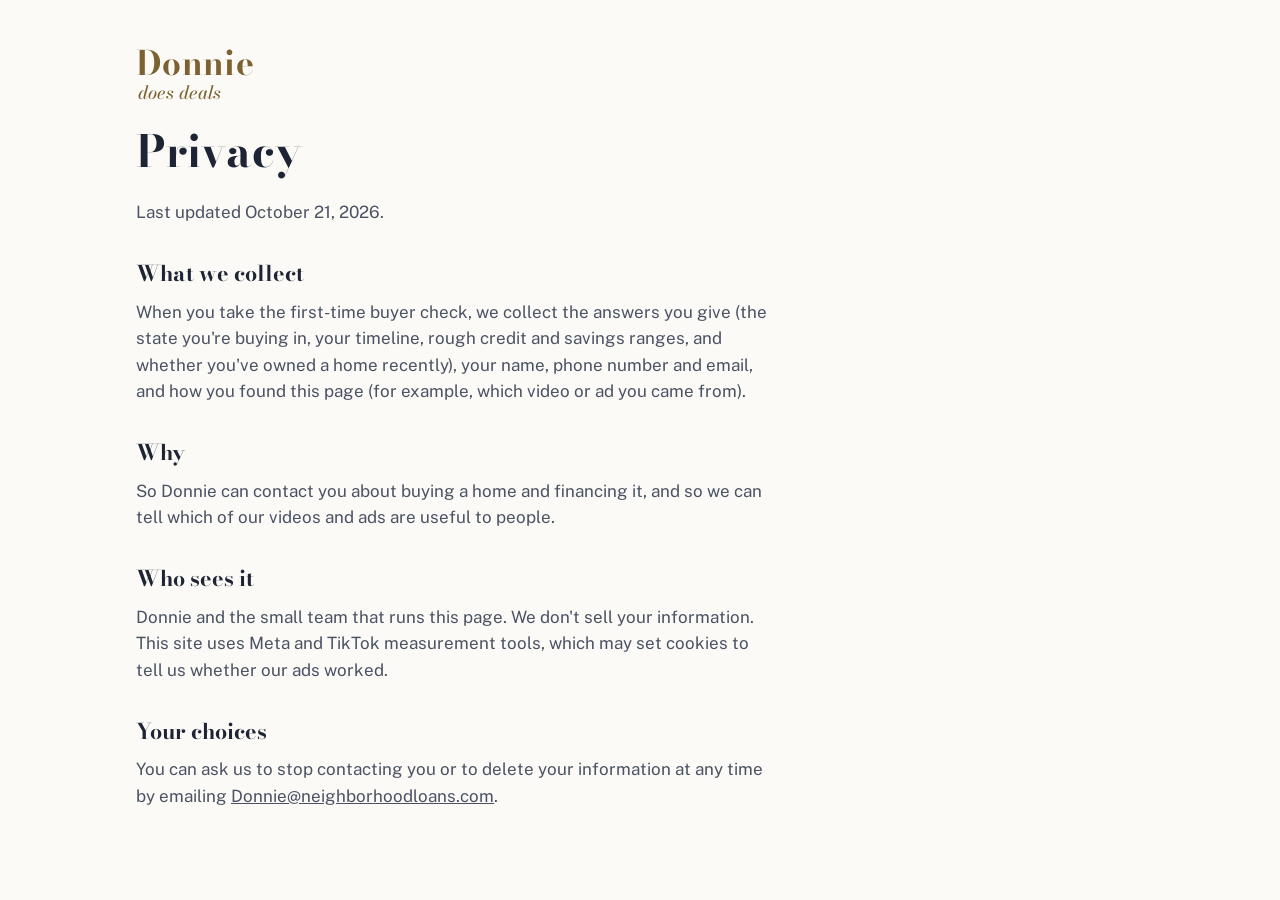
<file: privacy.html>
<!doctype html>
<html lang="en">
<head>
  <meta charset="utf-8">
  <meta name="viewport" content="width=device-width, initial-scale=1">
  <title>Privacy | Donnie Does Deals</title>
  <link rel="icon" href="assets/favicon.svg" type="image/svg+xml">
  <link href="https://fonts.googleapis.com/css2?family=Bodoni+Moda:ital,opsz,wght@0,6..96,700;1,6..96,500&family=Public+Sans:wght@400;600&display=swap" rel="stylesheet">
  <link rel="stylesheet" href="assets/site.css">
  <script src="config.js"></script>
  <style>
    .legal { padding: 3rem 0 4rem; }
    .legal h1 { font-size: clamp(2rem, 7vw, 2.75rem); line-height: 1.1; margin: 1.5rem 0 1.5rem; }
    .legal h2 { font-size: 1.35rem; margin: 2rem 0 0.5rem; }
    .legal p, .legal li { max-width: 40rem; color: var(--ink-soft); }
    .legal p + p { margin-top: 0.75rem; }
    .legal .mark { color: var(--gilt-shade); }
    .legal .mark-name { text-shadow: none; }
  </style>
</head>
<body>
  <main class="shirt legal">
    <div class="wrap">
      <a class="mark" href="/"><span class="mark-name">Donnie</span><span class="mark-tag">does deals</span></a>
      <h1>Privacy</h1>
      <p>Last updated October 21, 2026.</p>

      <h2>What we collect</h2>
      <p>When you take the first-time buyer check, we collect the answers you give (the state you're buying in, your timeline, rough credit and savings ranges, and whether you've owned a home recently), your name, phone number and email, and how you found this page (for example, which video or ad you came from).</p>

      <h2>Why</h2>
      <p>So Donnie can contact you about buying a home and financing it, and so we can tell which of our videos and ads are useful to people.</p>

      <h2>Who sees it</h2>
      <p>Donnie and the small team that runs this page. We don't sell your information. This site uses Meta and TikTok measurement tools, which may set cookies to tell us whether our ads worked.</p>

      <h2>Your choices</h2>
      <p>You can ask us to stop contacting you or to delete your information at any time by emailing <a data-contact href="#">Donnie</a>.</p>
    </div>
  </main>
  <script>
    (function () {
      var c = (window.DDD_CONFIG || {}).contactEmail;
      document.querySelectorAll("[data-contact]").forEach(function (a) { if (c) { a.href = "mailto:" + c; a.textContent = c; } });
    })();
  </script>
</body>
</html>
</file>
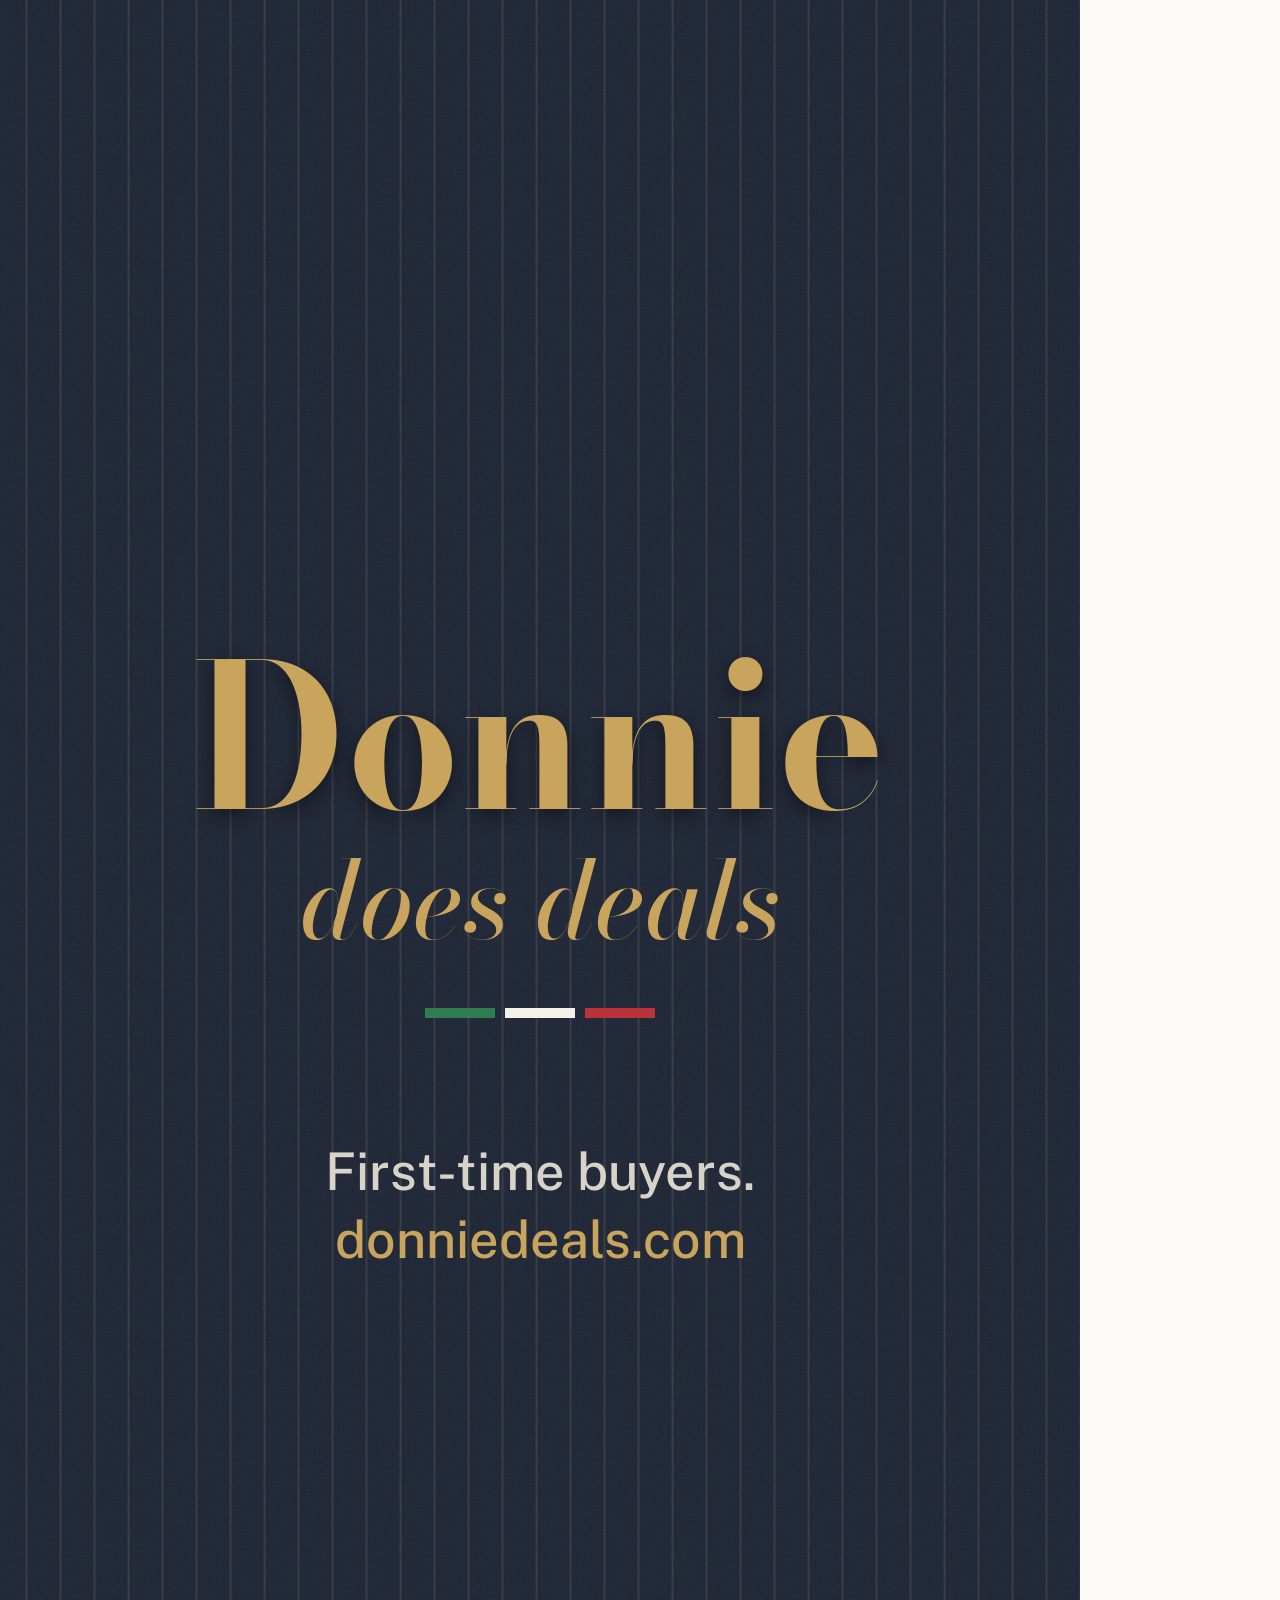
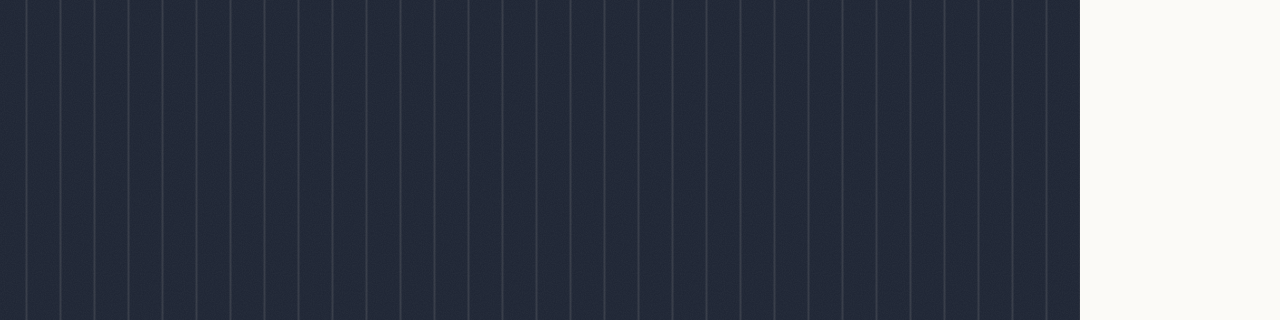
<file: brand/endcard.html>
<!doctype html><html><head><meta charset="utf-8">
<link href="https://fonts.googleapis.com/css2?family=Bodoni+Moda:ital,opsz,wght@0,6..96,700;1,6..96,500&family=Public+Sans:wght@500&display=swap" rel="stylesheet">
<link rel="stylesheet" href="../site/assets/site.css">
<style>
  html, body { margin: 0; width: 1080px; height: 1920px; }
  .card { width: 1080px; height: 1920px; display: flex; flex-direction: column; align-items: center; justify-content: center; text-align: center; }
  .card .mark { justify-items: center; }
  .card .mark-name { font-size: 200px; text-shadow: 0 6px 18px rgba(0,0,0,.45); font-variation-settings: "opsz" 40; }
  .card .mark-tag { font-size: 108px; margin-top: 8px; padding: 0; }
  .card .stitch { gap: 10px; margin-top: 44px; padding: 0; }
  .card .stitch i { width: 70px; height: 10px; }
  .card .url { color: var(--gilt); }
  .card p { margin-top: 120px; font: 500 52px/1.3 var(--text); color: rgba(236,230,217,.9); }
</style></head><body>
<div class="card worsted">
  <span class="mark"><span class="mark-name">Donnie</span><span class="mark-tag">does deals</span><span class="stitch"><i></i><i></i><i></i></span></span>
  <p>First-time buyers.<br><span class="url">donniedeals.com</span></p>
</div></body></html>
</file>
<file: assets/site.css>
/* Donnie Does Deals — a pinstripe suit with gilt lettering.
   One loud thing (the worsted + gilt hero), everything else quiet and plain. */
:root {
  --worsted: #1d2433;
  --worsted-deep: #161c28;
  --chalk: #ece6d9;
  --gilt: #c8a45c;
  --gilt-hi: #e3c98c;
  --gilt-shade: #7c6230;
  --barolo: #6b1c2a;
  --shirt: #fbfaf7;
  --ink: #1d2433;
  --ink-soft: #4a5263;
  --rule: rgba(29, 36, 51, 0.14);
  --verde: #2e7d4f;
  --bianco: #f4f1ea;
  --rosso: #b8333a;
  --display: "Bodoni Moda", "Didot", "Bodoni 72", Georgia, serif;
  --text: "Public Sans", system-ui, -apple-system, "Segoe UI", sans-serif;
  --wrap: 68rem;
  --gutter: clamp(1rem, 5vw, 2.5rem);
}

*, *::before, *::after { box-sizing: border-box; }
html { -webkit-text-size-adjust: 100%; }
body {
  margin: 0;
  background: var(--shirt);
  color: var(--ink);
  font: 400 1.0625rem/1.55 var(--text);
  text-rendering: optimizeLegibility;
}
img { max-width: 100%; display: block; }
a { color: inherit; }
h1, h2, h3, legend { font-family: var(--display); font-weight: 700; margin: 0; }
p { margin: 0; }

.wrap { max-width: var(--wrap); margin: 0 auto; padding: 0 var(--gutter); }

.visually-hidden {
  position: absolute !important; width: 1px; height: 1px; overflow: hidden;
  clip: rect(0 0 0 0); white-space: nowrap;
}

/* ---- The fabric: navy worsted with a soft chalk stripe ---- */
.worsted {
  color: var(--chalk);
  background-color: var(--worsted);
  background-image:
    repeating-linear-gradient(90deg,
      rgba(236, 230, 217, 0) 0 25px,
      rgba(236, 230, 217, 0.05) 25px 26px,
      rgba(236, 230, 217, 0.11) 26px 27px,
      rgba(236, 230, 217, 0.05) 27px 28px,
      rgba(236, 230, 217, 0) 28px 34px),
    url("data:image/svg+xml,%3Csvg xmlns='http://www.w3.org/2000/svg' width='180' height='180'%3E%3Cfilter id='n'%3E%3CfeTurbulence type='fractalNoise' baseFrequency='.9' numOctaves='2' stitchTiles='stitch'/%3E%3CfeColorMatrix values='0 0 0 0 1 0 0 0 0 1 0 0 0 0 1 0 0 0 .05 0'/%3E%3C/filter%3E%3Crect width='100%25' height='100%25' filter='url(%23n)'/%3E%3C/svg%3E");
}

/* ---- Wordmark: gilt sign lettering ---- */
.mark { display: inline-grid; justify-items: start; text-decoration: none; color: var(--gilt); }
.mark-name {
  font: 700 2.1rem/0.9 var(--display);
  letter-spacing: 0.01em;
  text-shadow: 0 -1px 0 var(--gilt-hi), 0 2px 0 var(--gilt-shade);
}
.mark-tag { font: italic 500 1.15rem/1.2 var(--display); margin-top: 0.15rem; padding-left: 0.1rem; }
.stitch { display: flex; gap: 3px; margin-top: 0.5rem; padding-left: 0.15rem; }
.stitch i { width: 14px; height: 3px; display: block; }
.stitch i:nth-child(1) { background: var(--verde); }
.stitch i:nth-child(2) { background: var(--bianco); }
.stitch i:nth-child(3) { background: var(--rosso); }

/* ---- Hero ---- */
.hero { display: flex; }
@media (min-width: 52rem) { .hero { min-height: 88svh; } }
.hero > .wrap {
  width: 100%;
  display: flex; flex-direction: column; justify-content: space-between;
  padding-top: clamp(1.5rem, 5vw, 2.75rem);
  padding-bottom: clamp(2.5rem, 8vw, 5rem);
  gap: clamp(4rem, 14vh, 8rem);
}
.hero-body { display: grid; gap: 2.5rem; align-items: end; }
.hero-copy { max-width: 38rem; }
.hero h1 {
  font-size: clamp(2.65rem, 10vw, 4.75rem);
  line-height: 1.02;
  letter-spacing: -0.012em;
  font-variation-settings: "opsz" 32;
  text-wrap: balance;
}
.lede { margin-top: 1.25rem; max-width: 34rem; font-size: 1.125rem; color: rgba(236, 230, 217, 0.88); }
.hero .btn { margin-top: 2rem; }
.fine { margin-top: 0.85rem; font-size: 0.9375rem; color: rgba(236, 230, 217, 0.7); }

.portrait {
  margin: 0; justify-self: start;
  width: min(15rem, 62vw); aspect-ratio: 4 / 5;
  border: 2px solid var(--gilt); outline: 1px solid var(--gilt-shade); outline-offset: 5px;
  border-radius: 50% / 42%; overflow: hidden;
}
.portrait img { width: 100%; height: 100%; object-fit: cover; }
@media (min-width: 52rem) {
  .hero-body { grid-template-columns: 1fr auto; }
  .portrait { justify-self: end; width: 17rem; }
}

/* ---- Buttons ---- */
.btn {
  display: inline-block; cursor: pointer;
  font: 600 1.0625rem/1 var(--text);
  padding: 1.05rem 1.5rem; border: 0; border-radius: 2px;
  transition: background-color 0.15s ease;
}
.btn-gilt { background: var(--gilt); color: var(--worsted-deep); box-shadow: inset 0 -2px 0 var(--gilt-shade); }
.btn-gilt:hover { background: var(--gilt-hi); }
.btn-ink { background: var(--worsted); color: var(--chalk); }
.btn-ink:hover { background: var(--worsted-deep); }
:focus-visible { outline: 3px solid var(--gilt); outline-offset: 3px; }
.shirt :focus-visible, .quiz :focus-visible { outline-color: var(--barolo); }

/* ---- How it works (a real sequence, so it's numbered) ---- */
.steps { padding: clamp(3.5rem, 10vw, 6rem) 0 clamp(2rem, 6vw, 3.5rem); }
.steps h2, .closer h2 { font-size: clamp(1.9rem, 6vw, 2.75rem); line-height: 1.1; }
.step-list { list-style: none; counter-reset: step; padding: 0; margin: 2.25rem 0 0; display: grid; gap: 2rem; }
.step-list li { counter-increment: step; display: grid; grid-template-columns: 2.75rem 1fr; column-gap: 1rem; align-items: start; max-width: 40rem; }
.step-list li::before {
  content: counter(step);
  font: italic 500 2.6rem/1 var(--display);
  color: var(--barolo);
}
.step-list h3 { font-size: 1.35rem; line-height: 1.25; }
.step-list p { margin-top: 0.35rem; color: var(--ink-soft); }
@media (min-width: 60rem) {
  .step-list { grid-template-columns: repeat(3, 1fr); gap: 2.5rem; }
}

/* ---- A word from Donnie ---- */
.word { padding: clamp(1.5rem, 5vw, 3rem) 0 clamp(3.5rem, 10vw, 6rem); }
.word blockquote { margin: 0; padding-top: 2rem; border-top: 1px solid var(--rule); max-width: 44rem; }
.word blockquote p { font: italic 500 clamp(1.45rem, 4.6vw, 2rem)/1.35 var(--display); font-variation-settings: "opsz" 24; }
.word blockquote footer { margin-top: 1rem; font-weight: 600; color: var(--ink-soft); }

/* ---- Closer ---- */
.closer { padding: clamp(3.5rem, 10vw, 5.5rem) 0; }
.closer .btn { margin-top: 1.5rem; }

/* ---- Footer ---- */
.site-foot { background: var(--worsted-deep); color: rgba(236, 230, 217, 0.72); font-size: 0.9375rem; padding: 2.25rem 0 calc(2.25rem + env(safe-area-inset-bottom)); }
.site-foot .wrap { display: grid; gap: 0.6rem; }
.foot-mark { font: 700 1.2rem/1 var(--display); color: var(--gilt); }
.site-foot a { color: var(--chalk); }

/* ---- Quiz ---- */
.quiz {
  padding: 0; border: 0; color: var(--ink); background: var(--shirt);
  width: 100%; max-width: 100%; height: 100%; max-height: 100%; margin: 0;
}
.quiz::backdrop { background: rgba(22, 28, 40, 0.72); }
@media (min-width: 40rem) {
  .quiz { width: 34rem; height: auto; max-height: 92vh; margin: auto; border-radius: 3px; }
}
.quiz-inner { padding: 1rem var(--gutter) calc(2rem + env(safe-area-inset-bottom)); }
.quiz-top { display: flex; align-items: center; justify-content: space-between; min-height: 2.75rem; }
.quiz-back, .quiz-close {
  background: none; border: 0; padding: 0.6rem 0; cursor: pointer;
  font: 500 0.9375rem/1 var(--text); color: var(--ink-soft); text-decoration: underline; text-underline-offset: 3px;
}
.quiz-back[hidden] { display: block; visibility: hidden; }
.quiz-count { font-size: 0.9375rem; color: var(--ink-soft); }
.progress { height: 3px; background: var(--rule); margin: 0.25rem 0 2rem; }
.progress span { display: block; height: 100%; width: 0; background: var(--gilt-shade); transition: width 0.25s ease; }

.q { border: 0; margin: 0; padding: 0; min-width: 0; display: none; }
.q.is-active { display: grid; gap: 1rem; }
.q legend { font-variation-settings: "opsz" 28; font-size: clamp(1.7rem, 6.5vw, 2.1rem); line-height: 1.15; padding: 0; margin-bottom: 1.25rem; float: left; width: 100%; }
.q legend + * { clear: both; }

.choices { display: grid; gap: 0.6rem; }
.choices button {
  text-align: left; cursor: pointer;
  font: 500 1.0625rem/1.3 var(--text); color: var(--ink);
  background: #fff; border: 1px solid var(--rule); border-radius: 3px;
  padding: 1rem 1.1rem;
}
.choices button:hover { border-color: var(--ink); }
.choices button[aria-pressed="true"] { background: var(--worsted); color: var(--chalk); border-color: var(--worsted); }
.choices-row { grid-template-columns: repeat(3, 1fr); }
.choices-row button { text-align: center; padding: 0.85rem 0.5rem; }

.field { display: grid; gap: 0.35rem; font-weight: 500; font-size: 0.9375rem; }
.field input, .field select {
  font: 400 1.0625rem/1.3 var(--text); color: var(--ink);
  padding: 0.85rem 0.9rem; border: 1px solid rgba(29, 36, 51, 0.32); border-radius: 3px; background: #fff;
  width: 100%;
}
.field input:focus, .field select:focus { border-color: var(--ink); }
.consent { font-size: 0.8125rem; line-height: 1.45; color: var(--ink-soft); }
.error { color: var(--barolo); font-weight: 500; }
.hp { position: absolute; left: -9999px; }
.q .btn { justify-self: start; margin-top: 0.5rem; }
.done h3 { font-size: 2rem; line-height: 1.15; }
.done p { color: var(--ink-soft); max-width: 30rem; }

@media (prefers-reduced-motion: reduce) {
  *, *::before, *::after { transition: none !important; animation: none !important; }
}
</file>
<file: site/assets/site.css>
/* Donnie Does Deals — a pinstripe suit with gilt lettering.
   One loud thing (the worsted + gilt hero), everything else quiet and plain. */
:root {
  --worsted: #1d2433;
  --worsted-deep: #161c28;
  --chalk: #ece6d9;
  --gilt: #c8a45c;
  --gilt-hi: #e3c98c;
  --gilt-shade: #7c6230;
  --barolo: #6b1c2a;
  --shirt: #fbfaf7;
  --ink: #1d2433;
  --ink-soft: #4a5263;
  --rule: rgba(29, 36, 51, 0.14);
  --verde: #2e7d4f;
  --bianco: #f4f1ea;
  --rosso: #b8333a;
  --display: "Bodoni Moda", "Didot", "Bodoni 72", Georgia, serif;
  --text: "Public Sans", system-ui, -apple-system, "Segoe UI", sans-serif;
  --wrap: 74rem;
  --gutter: clamp(1rem, 5vw, 2.5rem);
}

*, *::before, *::after { box-sizing: border-box; }
html { -webkit-text-size-adjust: 100%; }
/* Scale the whole page up on bigger screens so desktop doesn't read tiny. */
@media (min-width: 64rem) { html { font-size: 112.5%; } }
@media (min-width: 90rem) { html { font-size: 125%; } }
body {
  margin: 0;
  background: var(--shirt);
  color: var(--ink);
  font: 400 1.0625rem/1.55 var(--text);
  text-rendering: optimizeLegibility;
}
img { max-width: 100%; display: block; }
a { color: inherit; }
h1, h2, h3, legend { font-family: var(--display); font-weight: 700; margin: 0; }
p { margin: 0; }

.wrap { max-width: var(--wrap); margin: 0 auto; padding: 0 var(--gutter); }

.visually-hidden {
  position: absolute !important; width: 1px; height: 1px; overflow: hidden;
  clip: rect(0 0 0 0); white-space: nowrap;
}

/* ---- The fabric: navy worsted with a soft chalk stripe ---- */
.worsted {
  color: var(--chalk);
  background-color: var(--worsted);
  background-image:
    repeating-linear-gradient(90deg,
      rgba(236, 230, 217, 0) 0 25px,
      rgba(236, 230, 217, 0.05) 25px 26px,
      rgba(236, 230, 217, 0.11) 26px 27px,
      rgba(236, 230, 217, 0.05) 27px 28px,
      rgba(236, 230, 217, 0) 28px 34px),
    url("data:image/svg+xml,%3Csvg xmlns='http://www.w3.org/2000/svg' width='180' height='180'%3E%3Cfilter id='n'%3E%3CfeTurbulence type='fractalNoise' baseFrequency='.9' numOctaves='2' stitchTiles='stitch'/%3E%3CfeColorMatrix values='0 0 0 0 1 0 0 0 0 1 0 0 0 0 1 0 0 0 .05 0'/%3E%3C/filter%3E%3Crect width='100%25' height='100%25' filter='url(%23n)'/%3E%3C/svg%3E");
}

/* ---- Wordmark: gilt sign lettering ---- */
.mark { display: inline-grid; justify-items: start; text-decoration: none; color: var(--gilt); }
.mark-name {
  font: 700 2.1rem/0.9 var(--display);
  letter-spacing: 0.01em;
  text-shadow: 0 -1px 0 var(--gilt-hi), 0 2px 0 var(--gilt-shade);
}
.mark-tag { font: italic 500 1.15rem/1.2 var(--display); margin-top: 0.15rem; padding-left: 0.1rem; }
.stitch { display: flex; gap: 3px; margin-top: 0.5rem; padding-left: 0.15rem; }
.stitch i { width: 14px; height: 3px; display: block; }
.stitch i:nth-child(1) { background: var(--verde); }
.stitch i:nth-child(2) { background: var(--bianco); }
.stitch i:nth-child(3) { background: var(--rosso); }

/* ---- Hero ---- */
.hero { display: flex; }
@media (min-width: 52rem) { .hero { min-height: 88svh; } }
.hero > .wrap {
  width: 100%;
  display: flex; flex-direction: column; justify-content: space-between;
  padding-top: clamp(1.5rem, 5vw, 2.75rem);
  padding-bottom: clamp(2.5rem, 8vw, 5rem);
  gap: clamp(4rem, 14vh, 8rem);
}
.hero-body { display: grid; gap: 2.5rem; align-items: end; }
.hero-copy { max-width: 40rem; }
.hero h1 {
  font-size: clamp(2.65rem, 7.4vw, 5.25rem);
  line-height: 1.02;
  letter-spacing: -0.012em;
  font-variation-settings: "opsz" 32;
  text-wrap: balance;
}
.lede { margin-top: 1.25rem; max-width: 34rem; font-size: 1.125rem; color: rgba(236, 230, 217, 0.88); }
.hero .btn { margin-top: 2rem; }
.fine { margin-top: 0.85rem; font-size: 0.9375rem; color: rgba(236, 230, 217, 0.7); }

.portrait {
  margin: 0; justify-self: start;
  width: min(16rem, 70vw); aspect-ratio: 4 / 5;
  border: 2px solid var(--gilt); outline: 1px solid var(--gilt-shade); outline-offset: 5px;
  border-radius: 50% / 42%; overflow: hidden;
}
.portrait img { width: 100%; height: 100%; object-fit: cover; }
@media (min-width: 52rem) {
  .hero-body { grid-template-columns: 1fr auto; column-gap: 4rem; }
  .portrait { justify-self: end; width: clamp(16rem, 24vw, 22rem); }
}
.portrait img { object-position: 50% 0; }

/* ---- Buttons ---- */
.btn {
  display: inline-block; cursor: pointer;
  font: 600 1.0625rem/1 var(--text);
  padding: 1.05rem 1.5rem; border: 0; border-radius: 2px;
  transition: background-color 0.15s ease;
}
.btn-gilt { background: var(--gilt); color: var(--worsted-deep); box-shadow: inset 0 -2px 0 var(--gilt-shade); }
.btn-gilt:hover { background: var(--gilt-hi); }
.btn-ink { background: var(--worsted); color: var(--chalk); }
.btn-ink:hover { background: var(--worsted-deep); }
:focus-visible { outline: 3px solid var(--gilt); outline-offset: 3px; }
.shirt :focus-visible, .quiz :focus-visible { outline-color: var(--barolo); }

/* ---- How it works (a real sequence, so it's numbered) ---- */
.steps { padding: clamp(3.5rem, 10vw, 6rem) 0 clamp(2rem, 6vw, 3.5rem); }
.steps h2, .closer h2 { font-size: clamp(1.9rem, 6vw, 2.75rem); line-height: 1.1; }
.step-list { list-style: none; counter-reset: step; padding: 0; margin: 2.25rem 0 0; display: grid; gap: 2rem; }
.step-list li { counter-increment: step; display: grid; grid-template-columns: 2.75rem 1fr; column-gap: 1rem; align-items: start; max-width: 40rem; }
.step-list li::before {
  content: counter(step);
  font: italic 500 2.6rem/1 var(--display);
  color: var(--barolo);
}
.step-list h3 { font-size: 1.35rem; line-height: 1.25; }
.step-list p { margin-top: 0.35rem; color: var(--ink-soft); }
@media (min-width: 60rem) {
  .step-list { grid-template-columns: repeat(3, 1fr); gap: 2.5rem; }
}

/* ---- A word from Donnie ---- */
.word { padding: clamp(1.5rem, 5vw, 3rem) 0 clamp(3.5rem, 10vw, 6rem); }
.word blockquote { margin: 0; padding-top: 2rem; border-top: 1px solid var(--rule); max-width: 44rem; }
.word blockquote p { font: italic 500 clamp(1.45rem, 4.6vw, 2rem)/1.35 var(--display); font-variation-settings: "opsz" 24; }
.word blockquote footer { margin-top: 1rem; font-weight: 600; color: var(--ink-soft); }

/* ---- Closer ---- */
.closer { padding: clamp(3.5rem, 10vw, 5.5rem) 0; }
.closer .btn { margin-top: 1.5rem; }

/* ---- Footer ---- */
.site-foot { background: var(--worsted-deep); color: rgba(236, 230, 217, 0.72); font-size: 0.9375rem; padding: 2.25rem 0 calc(2.25rem + env(safe-area-inset-bottom)); }
.site-foot .wrap { display: grid; gap: 0.6rem; }
.foot-mark { font: 700 1.2rem/1 var(--display); color: var(--gilt); }
.site-foot a { color: var(--chalk); }

/* ---- Quiz ---- */
.quiz {
  padding: 0; border: 0; color: var(--ink); background: var(--shirt);
  width: 100%; max-width: 100%; height: 100%; max-height: 100%; margin: 0;
}
.quiz::backdrop { background: rgba(22, 28, 40, 0.72); }
@media (min-width: 40rem) {
  .quiz { width: 34rem; height: auto; max-height: 92vh; margin: auto; border-radius: 3px; }
}
.quiz-inner { padding: 1rem var(--gutter) calc(2rem + env(safe-area-inset-bottom)); }
.quiz-top { display: flex; align-items: center; justify-content: space-between; min-height: 2.75rem; }
.quiz-back, .quiz-close {
  background: none; border: 0; padding: 0.6rem 0; cursor: pointer;
  font: 500 0.9375rem/1 var(--text); color: var(--ink-soft); text-decoration: underline; text-underline-offset: 3px;
}
.quiz-back[hidden] { display: block; visibility: hidden; }
.quiz-count { font-size: 0.9375rem; color: var(--ink-soft); }
.progress { height: 3px; background: var(--rule); margin: 0.25rem 0 2rem; }
.progress span { display: block; height: 100%; width: 0; background: var(--gilt-shade); transition: width 0.25s ease; }

.q { border: 0; margin: 0; padding: 0; min-width: 0; display: none; }
.q.is-active { display: grid; gap: 1rem; }
.q legend { font-variation-settings: "opsz" 28; font-size: clamp(1.7rem, 6.5vw, 2.1rem); line-height: 1.15; padding: 0; margin-bottom: 1.25rem; float: left; width: 100%; }
.q legend + * { clear: both; }

.choices { display: grid; gap: 0.6rem; }
.choices button {
  text-align: left; cursor: pointer;
  font: 500 1.0625rem/1.3 var(--text); color: var(--ink);
  background: #fff; border: 1px solid var(--rule); border-radius: 3px;
  padding: 1rem 1.1rem;
}
.choices button:hover { border-color: var(--ink); }
.choices button[aria-pressed="true"] { background: var(--worsted); color: var(--chalk); border-color: var(--worsted); }
.choices-row { grid-template-columns: repeat(3, 1fr); }
.choices-row button { text-align: center; padding: 0.85rem 0.5rem; }

.field { display: grid; gap: 0.35rem; font-weight: 500; font-size: 0.9375rem; }
.field input, .field select {
  font: 400 1.0625rem/1.3 var(--text); color: var(--ink);
  padding: 0.85rem 0.9rem; border: 1px solid rgba(29, 36, 51, 0.32); border-radius: 3px; background: #fff;
  width: 100%;
}
.field input:focus, .field select:focus { border-color: var(--ink); }
.consent { font-size: 0.8125rem; line-height: 1.45; color: var(--ink-soft); }
.error { color: var(--barolo); font-weight: 500; }
.hp { position: absolute; left: -9999px; }
.q .btn { justify-self: start; margin-top: 0.5rem; }
.done h3 { font-size: 2rem; line-height: 1.15; }
.done p { color: var(--ink-soft); max-width: 30rem; }

@media (prefers-reduced-motion: reduce) {
  *, *::before, *::after { transition: none !important; animation: none !important; }
}
</file>
